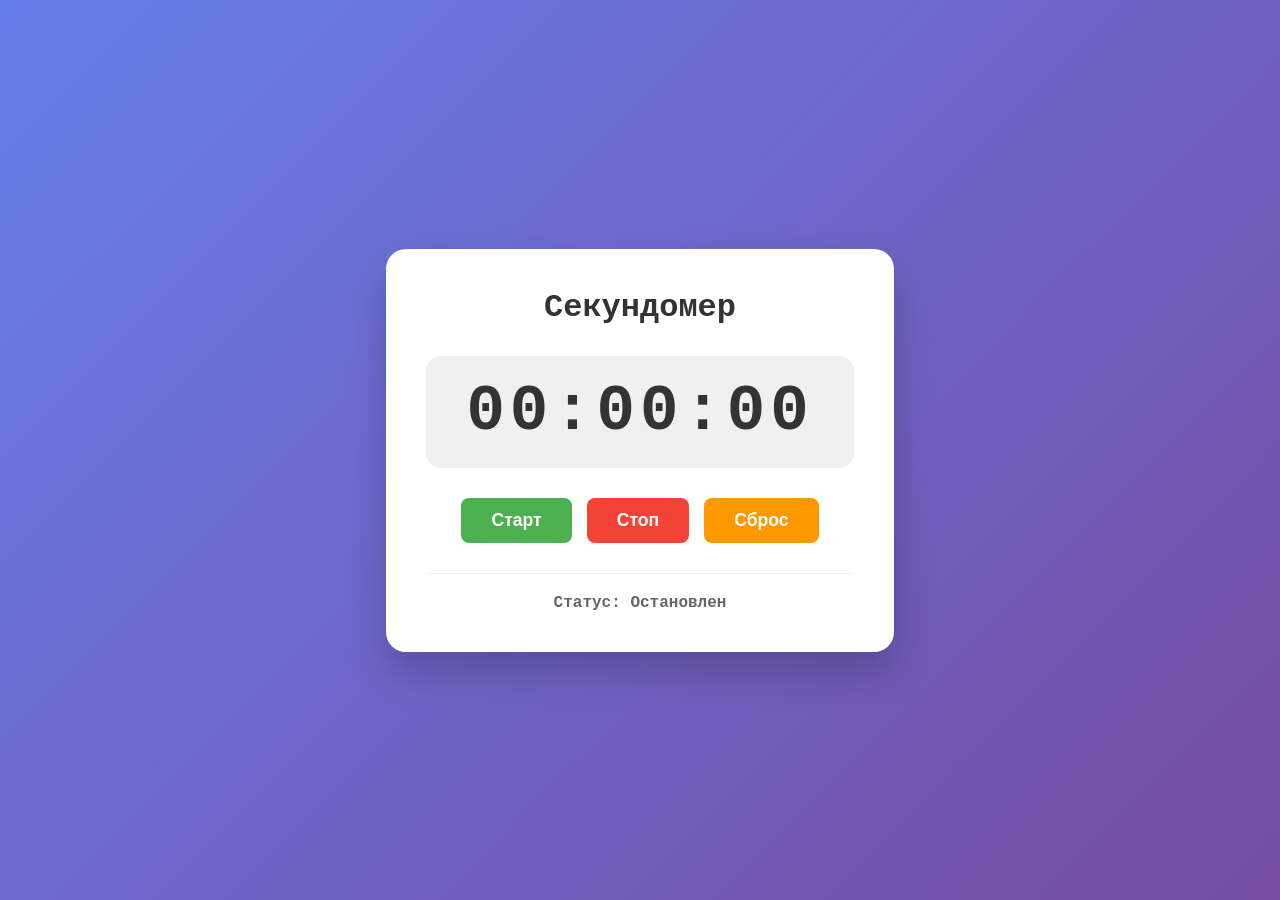
<file: index.html>
<!doctype html>
<html lang="ru">
  <head>
    <meta charset="UTF-8" />
    <meta name="viewport" content="width=device-width, initial-scale=1.0" />
    <title>Секундомер / Таймер</title>
    <link rel="stylesheet" href="style.css" />
  </head>
  <body>
    <div class="container">
      <h1>Секундомер</h1>

      <div class="timer-display"><span id="hours">00</span>:<span id="minutes">00</span>:<span id="seconds">00</span></div>

      <div class="buttons">
        <button id="startBtn" class="btn btn-start">Старт</button>
        <button id="stopBtn" class="btn btn-stop">Стоп</button>
        <button id="resetBtn" class="btn btn-reset">Сброс</button>
      </div>

      <div class="info">
        <p id="status">Статус: Остановлен</p>
      </div>
    </div>

    <script src="main.js"></script>
  </body>
</html>
</file>
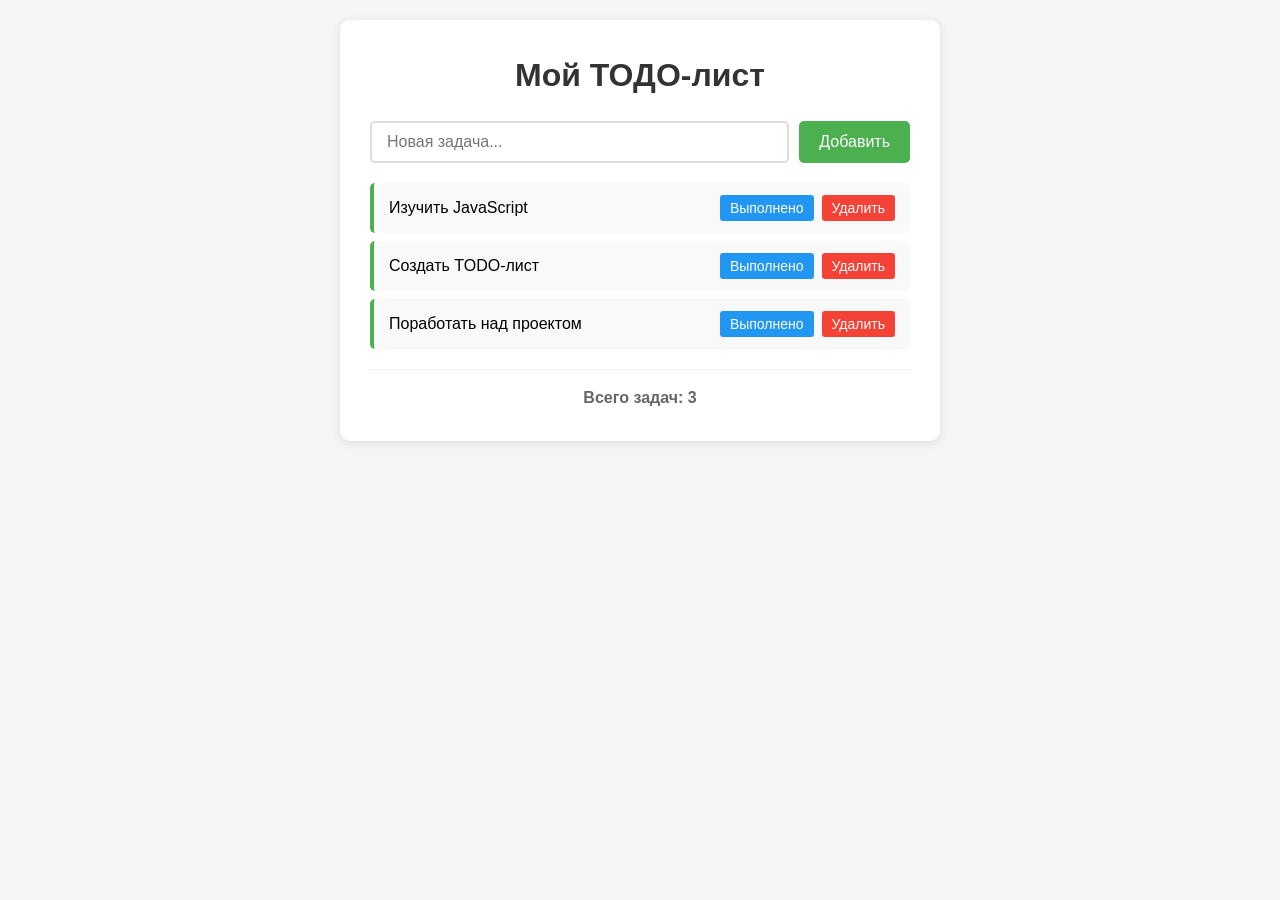
<file: todo.html>
<!DOCTYPE html>
<html lang="ru">
<head>
    <meta charset="UTF-8">
    <meta name="viewport" content="width=device-width, initial-scale=1.0">
    <title>Простой TODO-лист</title>
    <link rel="stylesheet" href="todo.css">
</head>
<body>
    <div class="container">
        <h1>Мой ТОДО-лист</h1>
        <div class="add-task">
            <input type="text" id="taskInput" placeholder="Новая задача..." />
            <button id="addBtn">Добавить</button>
        </div>
        <ul id="taskList">
        </ul>
        <div class="info">
            <p id="taskCounter">Всего задач: 0</p>
        </div>
    </div>    
    <script src="todo.js"></script>
</body>
</html>
</file>
<file: style.css>
* {
  margin: 0;
  padding: 0;
  box-sizing: border-box;
}

body {
  font-family: "Courier New", monospace;
  background: linear-gradient(135deg, #667eea 0%, #764ba2 100%);
  min-height: 100vh;
  display: flex;
  justify-content: center;
  align-items: center;
}

.container {
  background-color: white;
  border-radius: 20px;
  padding: 40px;
  box-shadow: 0 20px 40px rgba(0, 0, 0, 0.2);
  text-align: center;
}

h1 {
  color: #333;
  margin-bottom: 30px;
  font-size: 2em;
}

.timer-display {
  font-size: 4em;
  font-weight: bold;
  font-family: "Courier New", monospace;
  background-color: #f0f0f0;
  padding: 20px 40px;
  border-radius: 15px;
  margin-bottom: 30px;
  letter-spacing: 5px;
  color: #333;
}

.buttons {
  display: flex;
  gap: 15px;
  justify-content: center;
  margin-bottom: 30px;
}

.btn {
  padding: 12px 30px;
  font-size: 1.1em;
  font-weight: bold;
  border: none;
  border-radius: 8px;
  cursor: pointer;
  transition: all 0.3s ease;
}

.btn-start {
  background-color: #4caf50;
  color: white;
}

.btn-start:hover {
  background-color: #45a049;
  transform: scale(1.05);
}

.btn-stop {
  background-color: #f44336;
  color: white;
}

.btn-stop:hover {
  background-color: #d32f2f;
  transform: scale(1.05);
}

.btn-reset {
  background-color: #ff9800;
  color: white;
}

.btn-reset:hover {
  background-color: #f57c00;
  transform: scale(1.05);
}

.info {
  margin-top: 20px;
  padding-top: 20px;
  border-top: 1px solid #eee;
}

#status {
  color: #666;
  font-size: 1em;
  font-weight: bold;
}
</file>
<file: todo.css>
* {
  margin: 0;
  padding: 0;
  box-sizing: border-box;
}

body {
  font-family: Arial, sans-serif;
  background-color: #f5f5f5;
  padding: 20px;
  line-height: 1.6;
}

.container {
  max-width: 600px;
  margin: 0 auto;
  background-color: white;
  padding: 30px;
  border-radius: 10px;
  box-shadow: 0 2px 10px rgba(0, 0, 0, 0.1);
}

h1 {
  text-align: center;
  color: #333;
  margin-bottom: 20px;
}
.add-task {
  display: flex;
  gap: 10px;
  margin-bottom: 20px;
}

#taskInput {
  flex: 1;
  padding: 10px 15px;
  border: 2px solid #ddd;
  border-radius: 5px;
  font-size: 16px;
}

#taskInput:focus {
  outline: none;
  border-color: #4caf50;
}

#addBtn {
  padding: 10px 20px;
  background-color: #4caf50;
  color: white;
  border: none;
  border-radius: 5px;
  cursor: pointer;
  font-size: 16px;
  transition: background-color 0.3s;
}
#addBtn:hover {
  background-color: #45a049;
}

#taskList {
  list-style-type: none;
}

.task-item {
  display: flex;
  align-items: center;
  padding: 12px 15px;
  margin-bottom: 8px;
  background-color: #f9f9f9;
  border-left: 4px solid #4caf50;
  border-radius: 5px;
  transition: all 0.3s;
}

.task-item:hover {
  background-color: #f0f0f0;
}
.task-text {
  flex: 1;
  font-size: 16px;
}

.task-text.completed {
  text-decoration: line-through;
  color: #888;
}
.task-buttons {
  display: flex;
  gap: 8px;
}
.complete-btn,
.delete-btn {
  padding: 5px 10px;
  border: none;
  border-radius: 3px;
  cursor: pointer;
  font-size: 14px;
}
.complete-btn {
  background-color: #2196f3;
  color: white;
}
.complete-btn:hover {
  background-color: #1976d2;
}

.delete-btn {
  background-color: #f44336;
  color: white;
}
.delete-btn:hover {
  background-color: #d32f2f;
}
.info {
  margin-top: 20px;
  padding-top: 15px;
  border-top: 1px solid #eee;
  text-align: center;
}
#taskCounter {
  color: #666;
  font-weight: bold;
}
</file>
